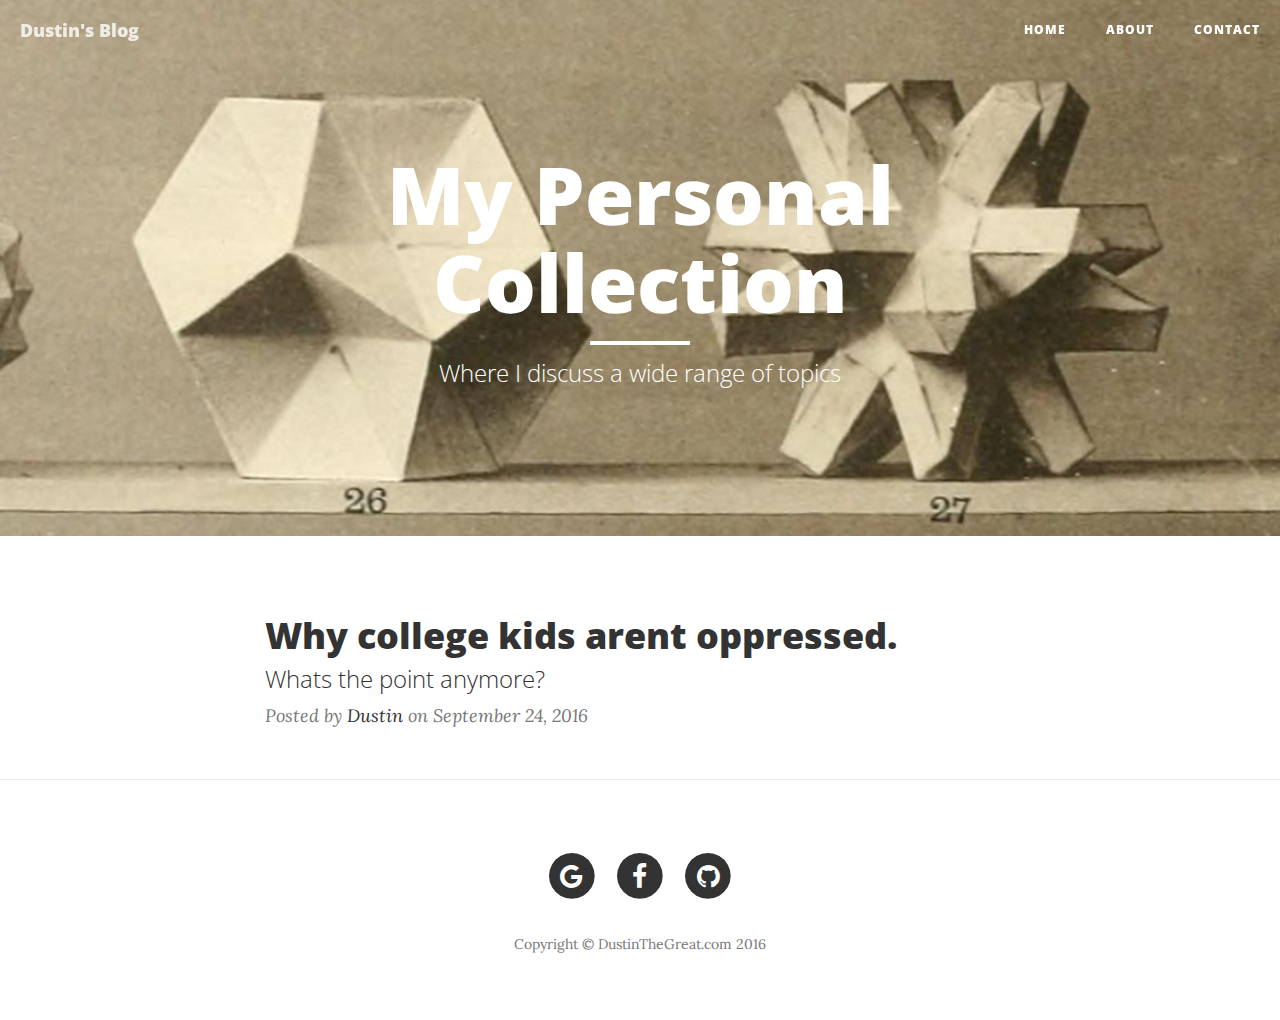
<file: blog/index.html>
<!DOCTYPE html>
<html lang="en">

<head>

    <meta charset="utf-8">
    <meta http-equiv="X-UA-Compatible" content="IE=edge">
    <meta name="viewport" content="width=device-width, initial-scale=1">
    <meta name="description" content="">
    <meta name="author" content="">

    <title>Dustin's Blog</title>

    <!-- Bootstrap Core CSS -->
    <link href="vendor/bootstrap/css/bootstrap.min.css" rel="stylesheet">

    <!-- Theme CSS -->
    <link href="css/clean-blog.min.css" rel="stylesheet">

    <!-- Custom Fonts -->
    <link href="vendor/font-awesome/css/font-awesome.min.css" rel="stylesheet" type="text/css">
    <link href='https://fonts.googleapis.com/css?family=Lora:400,700,400italic,700italic' rel='stylesheet' type='text/css'>
    <link href='https://fonts.googleapis.com/css?family=Open+Sans:300italic,400italic,600italic,700italic,800italic,400,300,600,700,800' rel='stylesheet' type='text/css'>

    <!-- HTML5 Shim and Respond.js IE8 support of HTML5 elements and media queries -->
    <!-- WARNING: Respond.js doesn't work if you view the page via file:// -->
    <!--[if lt IE 9]>
        <script src="https://oss.maxcdn.com/libs/html5shiv/3.7.0/html5shiv.js"></script>
        <script src="https://oss.maxcdn.com/libs/respond.js/1.4.2/respond.min.js"></script>
    <![endif]-->

</head>

<body>

    <!-- Navigation -->
    <nav class="navbar navbar-default navbar-custom navbar-fixed-top">
        <div class="container-fluid">
            <!-- Brand and toggle get grouped for better mobile display -->
            <div class="navbar-header page-scroll">
                <button type="button" class="navbar-toggle" data-toggle="collapse" data-target="#bs-example-navbar-collapse-1">
                    <span class="sr-only">Toggle navigation</span>
                    Menu <i class="fa fa-bars"></i>
                </button>
                <a class="navbar-brand" href="../main/index.html">Dustin's Blog</a>
            </div>

            <!-- Collect the nav links, forms, and other content for toggling -->
            <div class="collapse navbar-collapse" id="bs-example-navbar-collapse-1">
                <ul class="nav navbar-nav navbar-right">
                    <li>
                        <a href="../main/index.html">Home</a>
                    </li>
                    <li>
                        <a href="about.html">About</a>
                    </li>
                    
                    <li>
                        <a href="contact.html">Contact</a>
                    </li>
                </ul>
            </div>
            <!-- /.navbar-collapse -->
        </div>
        <!-- /.container -->
    </nav>

    <!-- Page Header -->
    <!-- Set your background image for this header on the line below. -->
    <header class="intro-header" style="background-image: url('img/poly.jpg')">
        <div class="container">
            <div class="row">
                <div class="col-lg-8 col-lg-offset-2 col-md-10 col-md-offset-1">
                    <div class="site-heading">
                        <h1>My Personal Collection</h1>
                        <hr class="small">
                        <span class="subheading">Where I discuss a wide range of topics</span>
                    </div>
                </div>
            </div>
        </div>
    </header>

    <!-- Main Content -->
    <div class="container">
        <div class="row">
            <div class="col-lg-8 col-lg-offset-2 col-md-10 col-md-offset-1">
                <div class="post-preview">
                    <a href="post.html">
                        <h2 class="post-title">
                            Why college kids arent oppressed.
                        </h2>
                        <h3 class="post-subtitle">
                            Whats the point anymore?
                        </h3>
                    </a>
                    <p class="post-meta">Posted by <a href="#">Dustin </a> on September 24, 2016</p>
                </div>
               
                </ul>
            </div>
        </div>
    </div>

    <hr>

    <!-- Footer -->
    <footer>
        <div class="container">
            <div class="row">
                <div class="col-lg-8 col-lg-offset-2 col-md-10 col-md-offset-1">
                    <ul class="list-inline text-center">
                        <li>
                            <a href="https://plus.google.com/u/0/118309911594362163306">
                                <span class="fa-stack fa-lg">
                                    <i class="fa fa-circle fa-stack-2x"></i>
                                    <i class="fa fa-google fa-stack-1x fa-inverse"></i>
                                </span>
                            </a>
                        </li>
                        <li>
                            <a href="https://www.facebook.com/maliciousprofessor">
                                <span class="fa-stack fa-lg">
                                    <i class="fa fa-circle fa-stack-2x"></i>
                                    <i class="fa fa-facebook fa-stack-1x fa-inverse"></i>
                                </span>
                            </a>
                        </li>
                        <li>
                            <a href="https://github.com/ilikecoffeeandcode/">
                                <span class="fa-stack fa-lg">
                                    <i class="fa fa-circle fa-stack-2x"></i>
                                    <i class="fa fa-github fa-stack-1x fa-inverse"></i>
                                </span>
                            </a>
                        </li>
                    </ul>
                    <p class="copyright text-muted">Copyright &copy; DustinTheGreat.com 2016</p>
                </div>
            </div>
        </div>
    </footer>

    <!-- jQuery -->
    <script src="vendor/jquery/jquery.min.js"></script>

    <!-- Bootstrap Core JavaScript -->
    <script src="vendor/bootstrap/js/bootstrap.min.js"></script>

    <!-- Contact Form JavaScript -->
    <script src="js/jqBootstrapValidation.js"></script>
    <script src="js/contact_me.js"></script>

    <!-- Theme JavaScript -->
    <script src="js/clean-blog.min.js"></script>

</body>

</html>
</file>
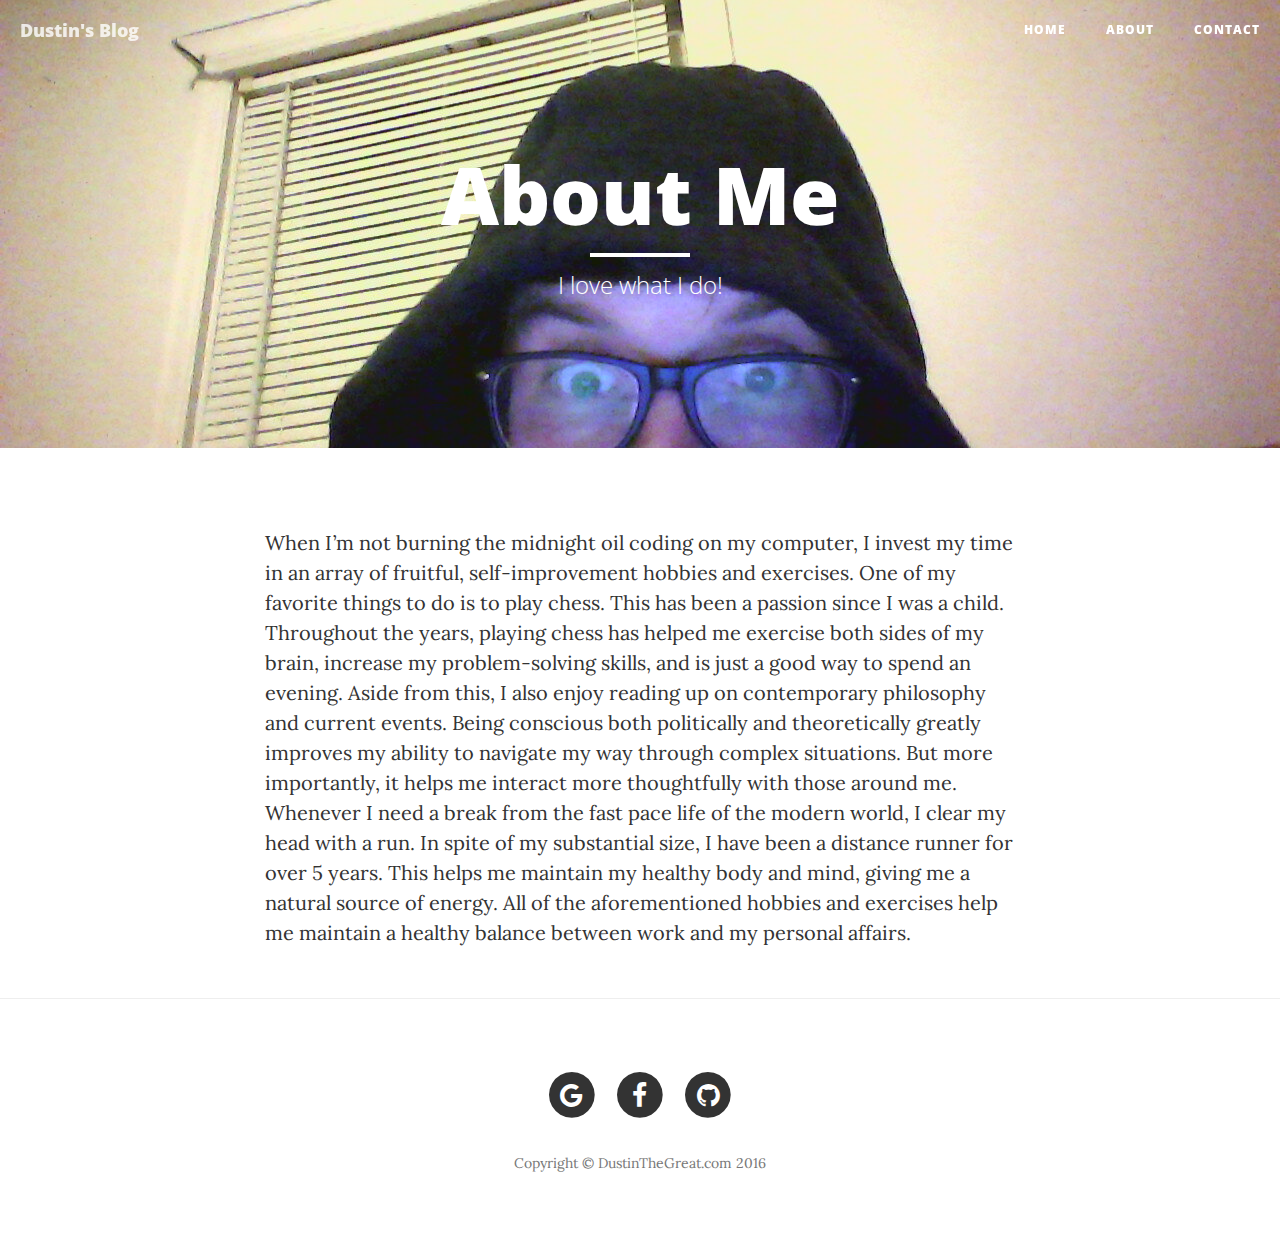
<file: blog/about.html>
<!DOCTYPE html>
<html lang="en">

<head>

    <meta charset="utf-8">
    <meta http-equiv="X-UA-Compatible" content="IE=edge">
    <meta name="viewport" content="width=device-width, initial-scale=1">
    <meta name="description" content="">
    <meta name="author" content="">

    <title>Clean Blog - About</title>

    <!-- Bootstrap Core CSS -->
    <link href="vendor/bootstrap/css/bootstrap.min.css" rel="stylesheet">

    <!-- Theme CSS -->
    <link href="css/clean-blog.min.css" rel="stylesheet">

    <!-- Custom Fonts -->
    <link href="vendor/font-awesome/css/font-awesome.min.css" rel="stylesheet" type="text/css">
    <link href='https://fonts.googleapis.com/css?family=Lora:400,700,400italic,700italic' rel='stylesheet' type='text/css'>
    <link href='https://fonts.googleapis.com/css?family=Open+Sans:300italic,400italic,600italic,700italic,800italic,400,300,600,700,800' rel='stylesheet' type='text/css'>

    <!-- HTML5 Shim and Respond.js IE8 support of HTML5 elements and media queries -->
    <!-- WARNING: Respond.js doesn't work if you view the page via file:// -->
    <!--[if lt IE 9]>
        <script src="https://oss.maxcdn.com/libs/html5shiv/3.7.0/html5shiv.js"></script>
        <script src="https://oss.maxcdn.com/libs/respond.js/1.4.2/respond.min.js"></script>
    <![endif]-->

</head>

<body>

    <!-- Navigation -->
    <nav class="navbar navbar-default navbar-custom navbar-fixed-top">
        <div class="container-fluid">
            <!-- Brand and toggle get grouped for better mobile display -->
            <div class="navbar-header page-scroll">
                <button type="button" class="navbar-toggle" data-toggle="collapse" data-target="#bs-example-navbar-collapse-1">
                    <span class="sr-only">Toggle navigation</span>
                    Menu <i class="fa fa-bars"></i>
                </button>
                <a class="navbar-brand" href="index.html">Dustin's Blog</a>
            </div>

            <!-- Collect the nav links, forms, and other content for toggling -->
            <div class="collapse navbar-collapse" id="bs-example-navbar-collapse-1">
                <ul class="nav navbar-nav navbar-right">
                    <li>
                        <a href="index.html">Home</a>
                    </li>
                    <li>
                        <a href="about.html">About</a>
                    </li>
                  
                    <li>
                        <a href="contact.html">Contact</a>
                    </li>
                </ul>
            </div>
            <!-- /.navbar-collapse -->
        </div>
        <!-- /.container -->
    </nav>

    <!-- Page Header -->
    <!-- Set your background image for this header on the line below. -->
    <header class="intro-header" style="background-image: url('img/about-bg.jpg')">
        <div class="container">
            <div class="row">
                <div class="col-lg-8 col-lg-offset-2 col-md-10 col-md-offset-1">
                    <div class="page-heading">
                        <h1>About Me</h1>
                        <hr class="small">
                        <span class="subheading">I love what I do!</span>
                    </div>
                </div>
            </div>
        </div>
    </header>

    <!-- Main Content -->
    <div class="container">
        <div class="row">
            <div class="col-lg-8 col-lg-offset-2 col-md-10 col-md-offset-1">
                <p>When I’m not burning the midnight oil coding on my computer, I invest my time in an array of fruitful, self-improvement hobbies and exercises. One of my favorite things to do is to play chess. This has been a passion since I was a child. Throughout the years, playing chess has helped me exercise both sides of my brain, increase my problem-solving skills, and is just a good way to spend an evening.  Aside from this, I also enjoy reading up on contemporary philosophy and current events. Being conscious both politically and theoretically greatly improves my ability to navigate my way through complex situations. But more importantly, it helps me interact more thoughtfully with those around me. Whenever I need a break from the fast pace life of the modern world, I clear my head with a run. In spite of my substantial size, I have been a distance runner for over 5 years. This helps me maintain my healthy body and mind, giving me a natural source of energy. All of the aforementioned hobbies and exercises help me maintain a healthy balance between work and my personal affairs.</p>
            </div>
        </div>
    </div>

    <hr>

    <!-- Footer -->
    <footer>
        <div class="container">
            <div class="row">
                <div class="col-lg-8 col-lg-offset-2 col-md-10 col-md-offset-1">
                    <ul class="list-inline text-center">
                        <li>
                            <a href="https://plus.google.com/u/0/118309911594362163306">
                                <span class="fa-stack fa-lg">
                                    <i class="fa fa-circle fa-stack-2x"></i>
                                    <i class="fa fa-google fa-stack-1x fa-inverse"></i>
                                </span>
                            </a>
                        </li>
                        <li>
                            <a href="https://www.facebook.com/maliciousprofessor">
                                <span class="fa-stack fa-lg">
                                    <i class="fa fa-circle fa-stack-2x"></i>
                                    <i class="fa fa-facebook fa-stack-1x fa-inverse"></i>
                                </span>
                            </a>
                        </li>
                        <li>
                            <a href="https://github.com/ilikecoffeeandcode/">
                                <span class="fa-stack fa-lg">
                                    <i class="fa fa-circle fa-stack-2x"></i>
                                    <i class="fa fa-github fa-stack-1x fa-inverse"></i>
                                </span>
                            </a>
                        </li>
                    </ul>
                    <p class="copyright text-muted">Copyright &copy; DustinTheGreat.com 2016</p>
                </div>
            </div>
        </div>
    </footer>

    <!-- jQuery -->
    <script src="vendor/jquery/jquery.min.js"></script>

    <!-- Bootstrap Core JavaScript -->
    <script src="vendor/bootstrap/js/bootstrap.min.js"></script>

    <!-- Contact Form JavaScript -->
    <script src="js/jqBootstrapValidation.js"></script>
    <script src="js/contact_me.js"></script>

    <!-- Theme JavaScript -->
    <script src="js/clean-blog.min.js"></script>

</body>

</html>
</file>
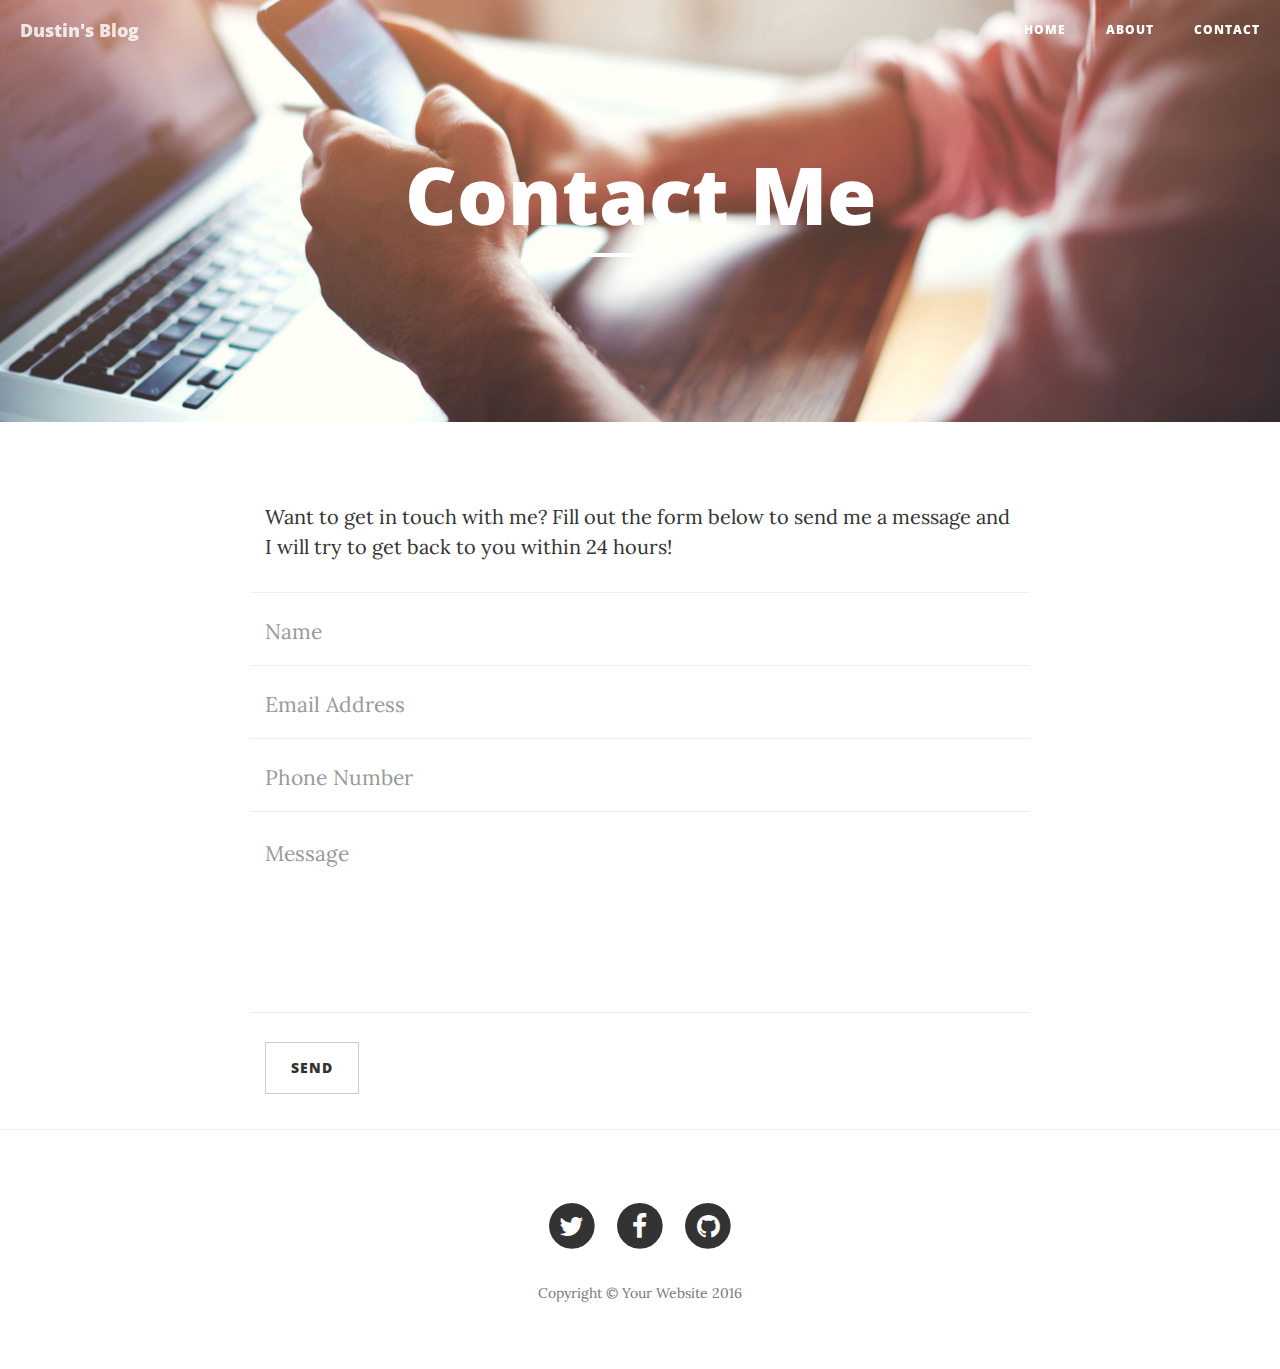
<file: blog/contact.html>
<!DOCTYPE html>
<html lang="en">

<head>

    <meta charset="utf-8">
    <meta http-equiv="X-UA-Compatible" content="IE=edge">
    <meta name="viewport" content="width=device-width, initial-scale=1">
    <meta name="description" content="">
    <meta name="author" content="">

    <title>Clean Blog - Contact</title>

    <!-- Bootstrap Core CSS -->
    <link href="vendor/bootstrap/css/bootstrap.min.css" rel="stylesheet">

    <!-- Theme CSS -->
    <link href="css/clean-blog.min.css" rel="stylesheet">

    <!-- Custom Fonts -->
    <link href="vendor/font-awesome/css/font-awesome.min.css" rel="stylesheet" type="text/css">
    <link href='https://fonts.googleapis.com/css?family=Lora:400,700,400italic,700italic' rel='stylesheet' type='text/css'>
    <link href='https://fonts.googleapis.com/css?family=Open+Sans:300italic,400italic,600italic,700italic,800italic,400,300,600,700,800' rel='stylesheet' type='text/css'>

    <!-- HTML5 Shim and Respond.js IE8 support of HTML5 elements and media queries -->
    <!-- WARNING: Respond.js doesn't work if you view the page via file:// -->
    <!--[if lt IE 9]>
        <script src="https://oss.maxcdn.com/libs/html5shiv/3.7.0/html5shiv.js"></script>
        <script src="https://oss.maxcdn.com/libs/respond.js/1.4.2/respond.min.js"></script>
    <![endif]-->

</head>

<body>

    <!-- Navigation -->
    <nav class="navbar navbar-default navbar-custom navbar-fixed-top">
        <div class="container-fluid">
            <!-- Brand and toggle get grouped for better mobile display -->
            <div class="navbar-header page-scroll">
                <button type="button" class="navbar-toggle" data-toggle="collapse" data-target="#bs-example-navbar-collapse-1">
                    <span class="sr-only">Toggle navigation</span>
                    Menu <i class="fa fa-bars"></i>
                </button>
                <a class="navbar-brand" href="index.html">Dustin's Blog</a>
            </div>

            <!-- Collect the nav links, forms, and other content for toggling -->
            <div class="collapse navbar-collapse" id="bs-example-navbar-collapse-1">
                <ul class="nav navbar-nav navbar-right">
                    <li>
                        <a href="index.html">Home</a>
                    </li>
                    <li>
                        <a href="about.html">About</a>
                    </li>
                    
                    <li>
                        <a href="contact.html">Contact</a>
                    </li>
                </ul>
            </div>
            <!-- /.navbar-collapse -->
        </div>
        <!-- /.container -->
    </nav>

    <!-- Page Header -->
    <!-- Set your background image for this header on the line below. -->
    <header class="intro-header" style="background-image: url('img/contact.jpg')">
            <div class="container">
            <div class="row">
                <div class="col-lg-8 col-lg-offset-2 col-md-10 col-md-offset-1">
                    <div class="page-heading">
                        <h1>Contact Me</h1>
                        <hr class="small">
                    </div>
                </div>
            </div>
        </div>
    </header>

    <!-- Main Content -->
    <div class="container">
        <div class="row">
            <div class="col-lg-8 col-lg-offset-2 col-md-10 col-md-offset-1">
                <p>Want to get in touch with me? Fill out the form below to send me a message and I will try to get back to you within 24 hours!</p>
                <!-- Contact Form - Enter your email address on line 19 of the mail/contact_me.php file to make this form work. -->
                <!-- WARNING: Some web hosts do not allow emails to be sent through forms to common mail hosts like Gmail or Yahoo. It's recommended that you use a private domain email address! -->
                <!-- NOTE: To use the contact form, your site must be on a live web host with PHP! The form will not work locally! -->
                <form name="sentMessage" id="contactForm" novalidate>
                    <div class="row control-group">
                        <div class="form-group col-xs-12 floating-label-form-group controls">
                            <label>Name</label>
                            <input type="text" class="form-control" placeholder="Name" id="name" required data-validation-required-message="Please enter your name.">
                            <p class="help-block text-danger"></p>
                        </div>
                    </div>
                    <div class="row control-group">
                        <div class="form-group col-xs-12 floating-label-form-group controls">
                            <label>Email Address</label>
                            <input type="email" class="form-control" placeholder="Email Address" id="email" required data-validation-required-message="Please enter your email address.">
                            <p class="help-block text-danger"></p>
                        </div>
                    </div>
                    <div class="row control-group">
                        <div class="form-group col-xs-12 floating-label-form-group controls">
                            <label>Phone Number</label>
                            <input type="tel" class="form-control" placeholder="Phone Number" id="phone" required data-validation-required-message="Please enter your phone number.">
                            <p class="help-block text-danger"></p>
                        </div>
                    </div>
                    <div class="row control-group">
                        <div class="form-group col-xs-12 floating-label-form-group controls">
                            <label>Message</label>
                            <textarea rows="5" class="form-control" placeholder="Message" id="message" required data-validation-required-message="Please enter a message."></textarea>
                            <p class="help-block text-danger"></p>
                        </div>
                    </div>
                    <br>
                    <div id="success"></div>
                    <div class="row">
                        <div class="form-group col-xs-12">
                            <button type="submit" class="btn btn-default">Send</button>
                        </div>
                    </div>
                </form>
            </div>
        </div>
    </div>

    <hr>

    <!-- Footer -->
    <footer>
        <div class="container">
            <div class="row">
                <div class="col-lg-8 col-lg-offset-2 col-md-10 col-md-offset-1">
                    <ul class="list-inline text-center">
                        <li>
                            <a href="#">
                                <span class="fa-stack fa-lg">
                                    <i class="fa fa-circle fa-stack-2x"></i>
                                    <i class="fa fa-twitter fa-stack-1x fa-inverse"></i>
                                </span>
                            </a>
                        </li>
                        <li>
                            <a href="#">
                                <span class="fa-stack fa-lg">
                                    <i class="fa fa-circle fa-stack-2x"></i>
                                    <i class="fa fa-facebook fa-stack-1x fa-inverse"></i>
                                </span>
                            </a>
                        </li>
                        <li>
                            <a href="#">
                                <span class="fa-stack fa-lg">
                                    <i class="fa fa-circle fa-stack-2x"></i>
                                    <i class="fa fa-github fa-stack-1x fa-inverse"></i>
                                </span>
                            </a>
                        </li>
                    </ul>
                    <p class="copyright text-muted">Copyright &copy; Your Website 2016</p>
                </div>
            </div>
        </div>
    </footer>

    <!-- jQuery -->
    <script src="vendor/jquery/jquery.min.js"></script>

    <!-- Bootstrap Core JavaScript -->
    <script src="vendor/bootstrap/js/bootstrap.min.js"></script>

    <!-- Contact Form JavaScript -->
    <script src="js/jqBootstrapValidation.js"></script>
    <script src="js/contact_me.js"></script>

    <!-- Theme JavaScript -->
    <script src="js/clean-blog.min.js"></script>

</body>

</html>
</file>
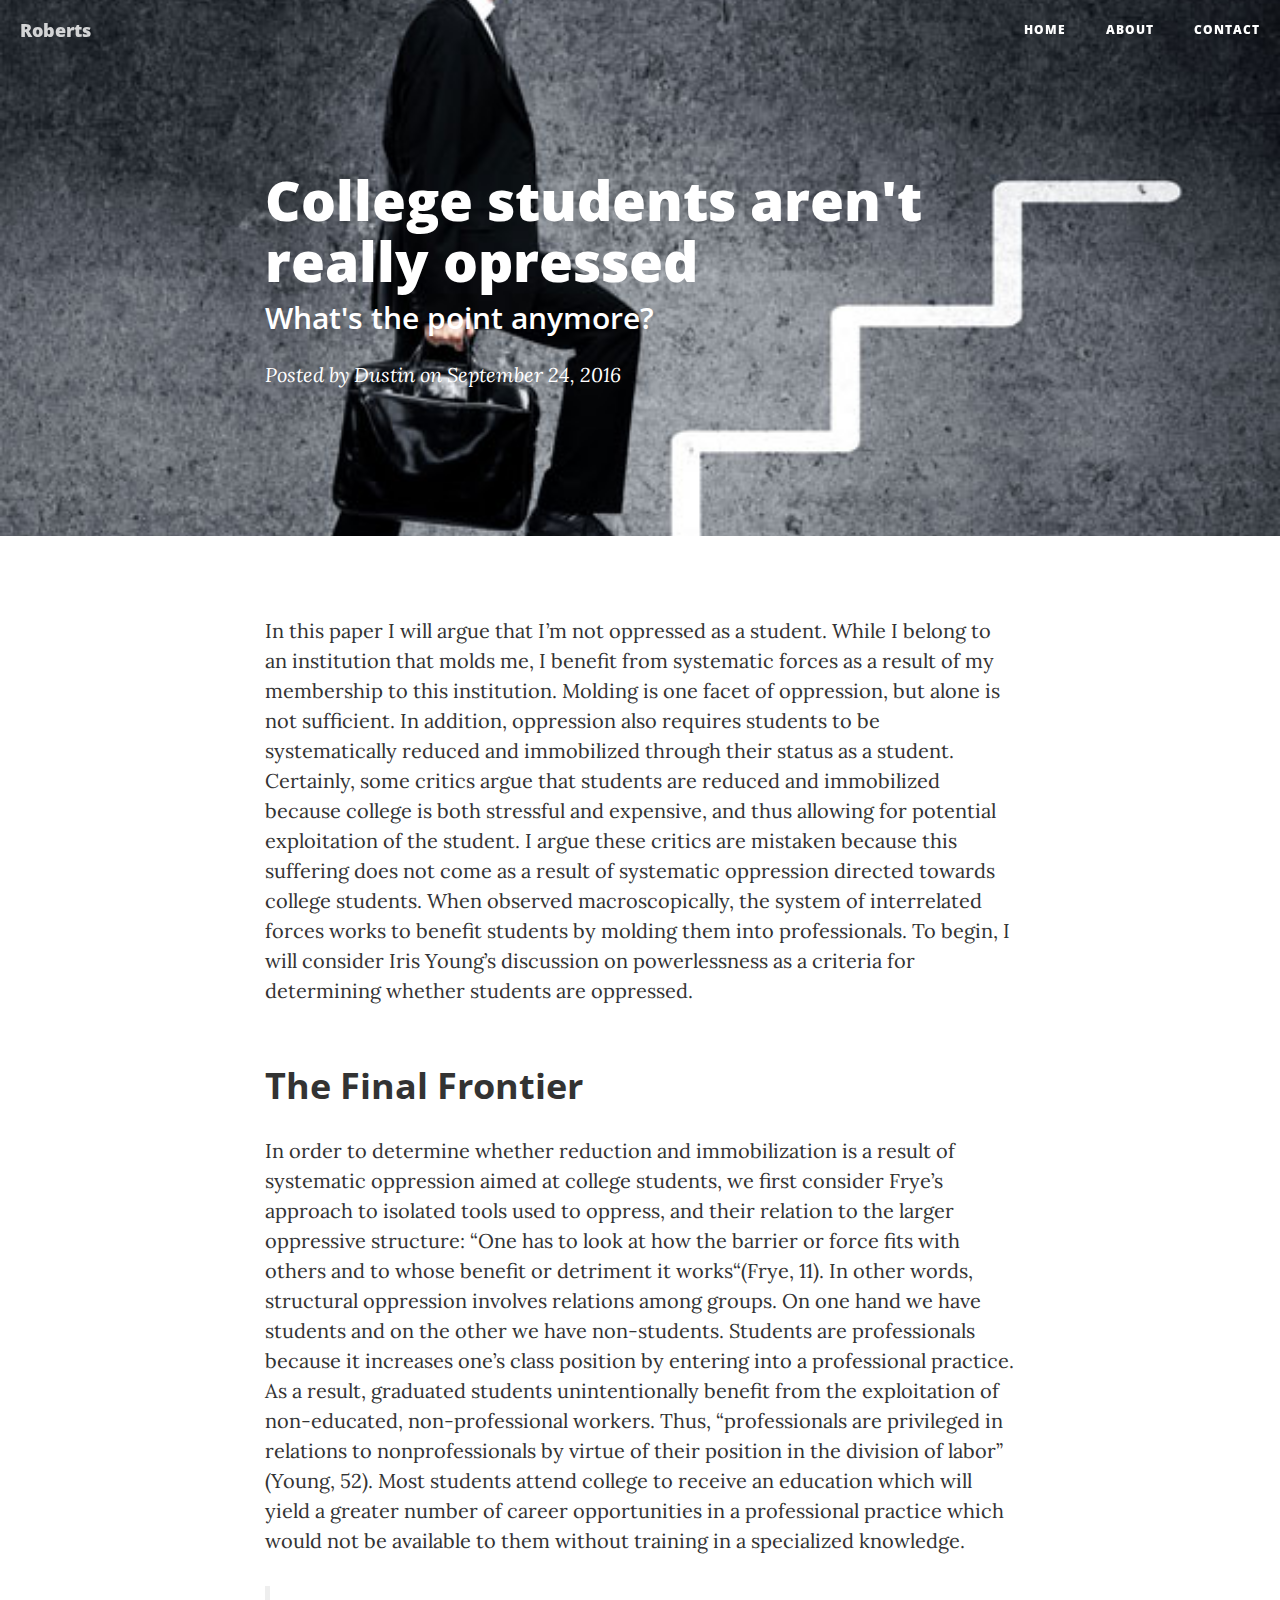
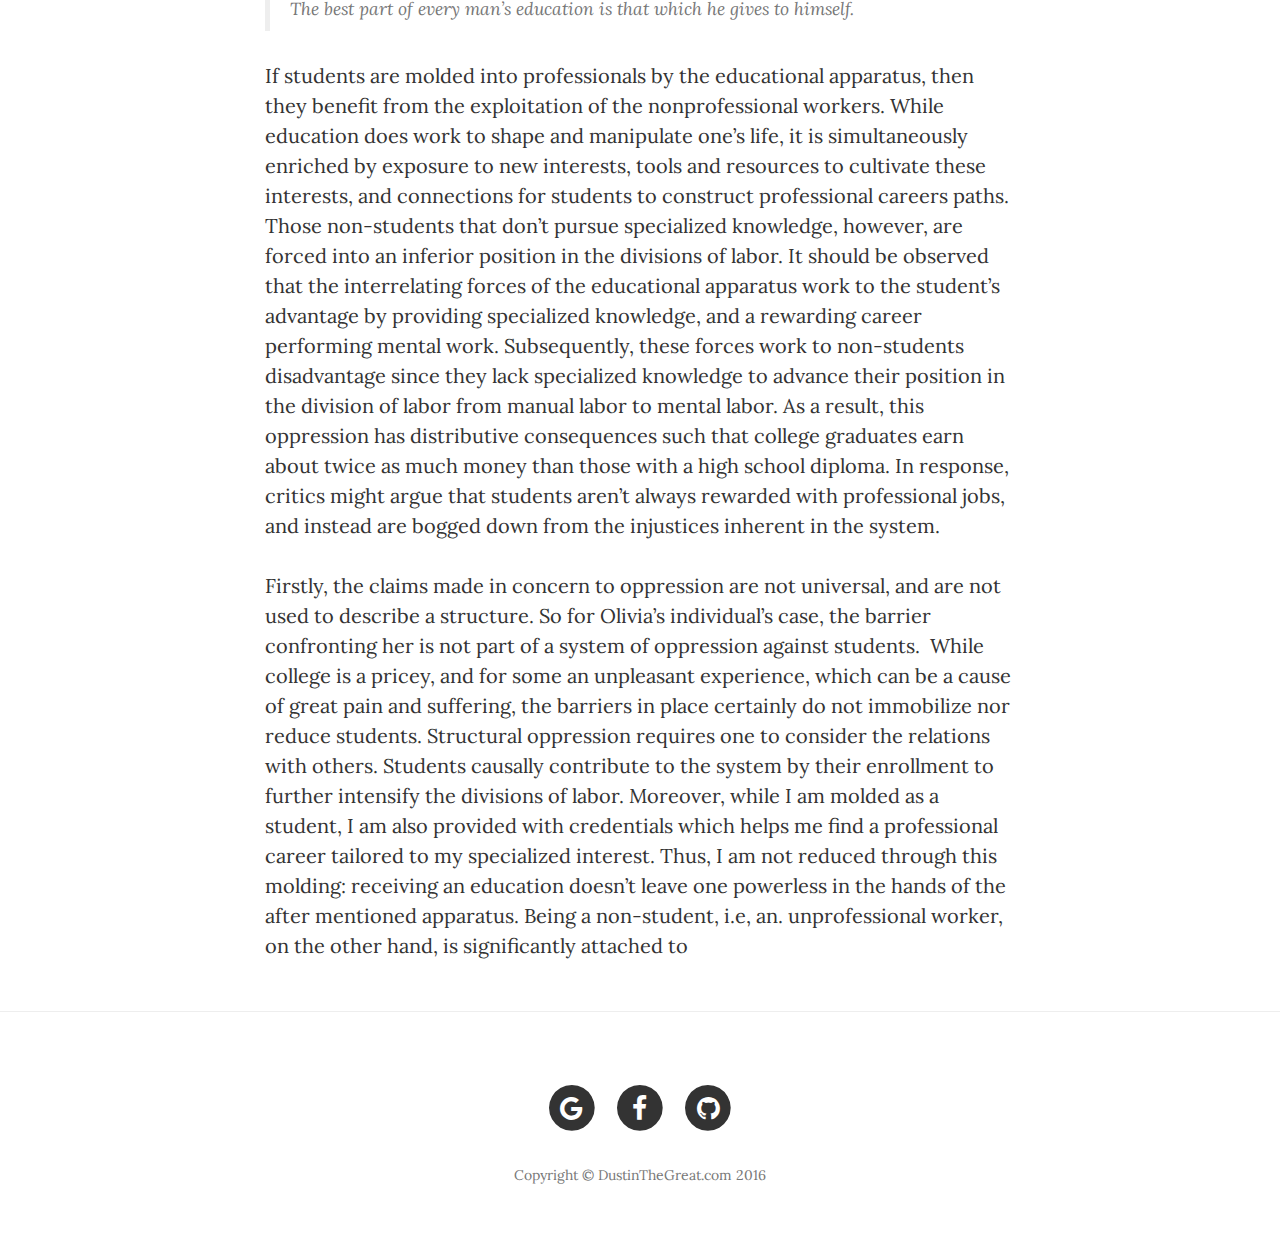
<file: blog/post.html>
<!DOCTYPE html>
<html lang="en">

<head>

    <meta charset="utf-8">
    <meta http-equiv="X-UA-Compatible" content="IE=edge">
    <meta name="viewport" content="width=device-width, initial-scale=1">
    <meta name="description" content="">
    <meta name="author" content="">

    <title>Clean Blog - Sample Post</title>

    <!-- Bootstrap Core CSS -->
    <link href="vendor/bootstrap/css/bootstrap.min.css" rel="stylesheet">

    <!-- Theme CSS -->
    <link href="css/clean-blog.min.css" rel="stylesheet">

    <!-- Custom Fonts -->
    <link href="vendor/font-awesome/css/font-awesome.min.css" rel="stylesheet" type="text/css">
    <link href='https://fonts.googleapis.com/css?family=Lora:400,700,400italic,700italic' rel='stylesheet' type='text/css'>
    <link href='https://fonts.googleapis.com/css?family=Open+Sans:300italic,400italic,600italic,700italic,800italic,400,300,600,700,800' rel='stylesheet' type='text/css'>

    <!-- HTML5 Shim and Respond.js IE8 support of HTML5 elements and media queries -->
    <!-- WARNING: Respond.js doesn't work if you view the page via file:// -->
    <!--[if lt IE 9]>
        <script src="https://oss.maxcdn.com/libs/html5shiv/3.7.0/html5shiv.js"></script>
        <script src="https://oss.maxcdn.com/libs/respond.js/1.4.2/respond.min.js"></script>
    <![endif]-->

</head>

<body>

    <!-- Navigation -->
    <nav class="navbar navbar-default navbar-custom navbar-fixed-top">
        <div class="container-fluid">
            <!-- Brand and toggle get grouped for better mobile display -->
            <div class="navbar-header page-scroll">
                <button type="button" class="navbar-toggle" data-toggle="collapse" data-target="#bs-example-navbar-collapse-1">
                    <span class="sr-only">Toggle navigation</span>
                    Menu <i class="fa fa-bars"></i>
                </button>
                <a class="navbar-brand" href="index.html">Roberts</a>
            </div>

            <!-- Collect the nav links, forms, and other content for toggling -->
            <div class="collapse navbar-collapse" id="bs-example-navbar-collapse-1">
                <ul class="nav navbar-nav navbar-right">
                    <li>
                        <a href="../main/index.html">Home</a>
                    </li>
                    <li>
                        <a href="about.html">About</a>
                    </li>
                 
                    <li>
                        <a href="contact.html">Contact</a>
                    </li>
                </ul>
            </div>
            <!-- /.navbar-collapse -->
        </div>
        <!-- /.container -->
    </nav>

    <!-- Page Header -->
    <!-- Set your background image for this header on the line below. -->
    <header class="intro-header" style="background-image: url('img/post-bg.jpg')">
        <div class="container">
            <div class="row">
                <div class="col-lg-8 col-lg-offset-2 col-md-10 col-md-offset-1">
                    <div class="post-heading">
                        <h1>College students aren't really opressed</h1>
                        <h2 class="subheading">What's the point anymore?</h2>
                        <span class="meta">Posted by <a href="#">Dustin</a> on September 24, 2016</span>
                    </div>
                </div>
            </div>
        </div>
    </header>

    <!-- Post Content -->
    <article>
        <div class="container">
            <div class="row">
                <div class="col-lg-8 col-lg-offset-2 col-md-10 col-md-offset-1">
                    <p>In this paper I will argue that I’m not oppressed as a student. While I belong to an institution that molds me, I benefit from systematic forces as a result of my membership to this institution. Molding is one facet of oppression, but alone is not sufficient. In addition, oppression also requires students to be systematically reduced and immobilized through their status as a student. Certainly, some critics argue that students are reduced and immobilized because college is both stressful and expensive, and thus allowing for potential exploitation of the student. I argue these critics are mistaken because this suffering does not come as a result of systematic oppression directed towards college students. When observed macroscopically, the system of interrelated forces works to benefit students by molding them into professionals. To begin, I will consider Iris Young’s discussion on powerlessness as a criteria for determining whether students are oppressed.</p>

                    <h2 class="section-heading">The Final Frontier</h2>

                    <p>In order to determine whether reduction and immobilization is a result of systematic oppression aimed at college students, we first consider Frye’s approach to isolated tools used to oppress, and their relation to the larger oppressive structure: “One has to look at how the barrier or force fits with others and to whose benefit or detriment it works“(Frye, 11). In other words, structural oppression involves relations among groups. On one hand we have students and on the other we have non-students. Students are professionals because it increases one’s class position by entering into a professional practice. As a result, graduated students unintentionally benefit from the exploitation of non-educated, non-professional workers. Thus, “professionals are privileged in relations to nonprofessionals by virtue of their position in the division of labor” (Young, 52). Most students attend college to receive an education which will yield a greater number of career opportunities in a professional practice which would not be available to them without training in a specialized knowledge.</p>

                    <blockquote> The best part of every man’s education is that which he gives to himself.</blockquote>

                    <p>If students are molded into professionals by the educational apparatus, then they benefit from the exploitation of the nonprofessional workers. While education does work to shape and manipulate one’s life, it is simultaneously enriched by exposure to new interests, tools and resources to cultivate these interests, and connections for students to construct professional careers paths. Those non-students that don’t pursue specialized knowledge, however, are forced into an inferior position in the divisions of labor. It should be observed that the interrelating forces of the educational apparatus work to the student’s advantage by providing specialized knowledge, and a rewarding career performing mental work. Subsequently, these forces work to non-students disadvantage since they lack specialized knowledge to advance their position in the division of labor from manual labor to mental labor. As a result, this oppression has distributive consequences such that college graduates earn about twice as much money than those with a high school diploma.
                    In response, critics might argue that students aren’t always rewarded with professional jobs, and instead are bogged down from the injustices inherent in the system.</p>

                    <p>Firstly, the claims made in concern to oppression are not universal, and are not used to describe a structure. So for Olivia’s individual’s case, the barrier confronting her is not part of a system of oppression against students.  While college is a pricey, and for some an unpleasant experience, which can be a cause of great pain and suffering, the barriers in place certainly do not immobilize nor reduce students. Structural oppression requires one to consider the relations with others. Students causally contribute to the system by their enrollment to further intensify the divisions of labor. Moreover, while I am molded as a student, I am also provided with credentials which helps me find a professional career tailored to my specialized interest. Thus, I am not reduced through this molding: receiving an education doesn’t leave one powerless in the hands of the after mentioned apparatus. Being a non-student, i.e, an. unprofessional worker, on the other hand, is significantly attached to</p>
                </div>
            </div>
        </div>
    </article>

    <hr>

    <!-- Footer -->
    <footer>
        <div class="container">
            <div class="row">
                <div class="col-lg-8 col-lg-offset-2 col-md-10 col-md-offset-1">
                    <ul class="list-inline text-center">
                        <li>
                            <a href="https://plus.google.com/u/0/118309911594362163306">
                                <span class="fa-stack fa-lg">
                                    <i class="fa fa-circle fa-stack-2x"></i>
                                    <i class="fa fa-google fa-stack-1x fa-inverse"></i>
                                </span>
                            </a>
                        </li>
                        <li>
                            <a href="https://www.facebook.com/maliciousprofessor">
                                <span class="fa-stack fa-lg">
                                    <i class="fa fa-circle fa-stack-2x"></i>
                                    <i class="fa fa-facebook fa-stack-1x fa-inverse"></i>
                                </span>
                            </a>
                        </li>
                        <li>
                            <a href="https://www.github.com/Ilikecoffeeandcode/">
                                <span class="fa-stack fa-lg">
                                    <i class="fa fa-circle fa-stack-2x"></i>
                                    <i class="fa fa-github fa-stack-1x fa-inverse"></i>
                                </span>
                            </a>
                        </li>
                    </ul>
                    <p class="copyright text-muted">Copyright &copy; DustinTheGreat.com 2016</p>
                </div>
            </div>
        </div>
    </footer>

    <!-- jQuery -->
    <script src="vendor/jquery/jquery.min.js"></script>

    <!-- Bootstrap Core JavaScript -->
    <script src="vendor/bootstrap/js/bootstrap.min.js"></script>

    <!-- Contact Form JavaScript -->
    <script src="js/jqBootstrapValidation.js"></script>
    <script src="js/contact_me.js"></script>

    <!-- Theme JavaScript -->
    <script src="js/clean-blog.min.js"></script>

</body>

</html>
</file>
<file: blog/css/clean-blog.min.css>
/*!
 * Start Bootstrap - Clean Blog v3.3.7+1 (http://startbootstrap.com/template-overviews/clean-blog)
 * Copyright 2013-2016 Start Bootstrap
 * Licensed under MIT (https://github.com/BlackrockDigital/startbootstrap/blob/gh-pages/LICENSE)
 */a,body{color:#333}.navbar-custom .nav li a,.navbar-custom .navbar-brand,h1,h2,h3,h4,h5,h6{font-weight:800}.caption,.intro-header .page-heading,.intro-header .site-heading,footer .copyright{text-align:center}body{font-family:Lora,'Times New Roman',serif;font-size:20px;-webkit-tap-highlight-color:#0085A1}.intro-header .page-heading .subheading,.intro-header .post-heading .subheading,.intro-header .site-heading .subheading,.navbar-custom,h1,h2,h3,h4,h5,h6{font-family:'Open Sans','Helvetica Neue',Helvetica,Arial,sans-serif}p{line-height:1.5;margin:30px 0}p a{text-decoration:underline}a:focus,a:hover{color:#0085A1}a img:focus,a img:hover{cursor:zoom-in}blockquote{color:#777;font-style:italic}hr.small{max-width:100px;margin:15px auto;border-width:4px;border-color:#fff}.navbar-custom{position:absolute;top:0;left:0;width:100%;z-index:3}.navbar-custom .navbar-header .navbar-toggle{color:#777;font-weight:800;text-transform:uppercase;font-size:12px}.navbar-custom .nav li a{text-transform:uppercase;font-size:12px;letter-spacing:1px}@media only screen and (min-width:768px){.navbar-custom{background:0 0;border-bottom:1px solid transparent}.navbar-custom .navbar-brand{color:#fff;padding:20px}.navbar-custom .navbar-brand:focus,.navbar-custom .navbar-brand:hover{color:rgba(255,255,255,.8)}.navbar-custom .nav li a{color:#fff;padding:20px}.navbar-custom .nav li a:focus,.navbar-custom .nav li a:hover{color:rgba(255,255,255,.8)}}@media only screen and (min-width:1170px){.navbar-custom{-webkit-transition:background-color .3s;-moz-transition:background-color .3s;transition:background-color .3s;-webkit-transform:translate3d(0,0,0);-moz-transform:translate3d(0,0,0);-ms-transform:translate3d(0,0,0);-o-transform:translate3d(0,0,0);transform:translate3d(0,0,0);-webkit-backface-visibility:hidden;backface-visibility:hidden}.navbar-custom.is-fixed{position:fixed;top:-61px;background-color:rgba(255,255,255,.9);border-bottom:1px solid #f2f2f2;-webkit-transition:-webkit-transform .3s;-moz-transition:-moz-transform .3s;transition:transform .3s}.navbar-custom.is-fixed .navbar-brand{color:#333}.navbar-custom.is-fixed .navbar-brand:focus,.navbar-custom.is-fixed .navbar-brand:hover{color:#0085A1}.navbar-custom.is-fixed .nav li a{color:#333}.navbar-custom.is-fixed .nav li a:focus,.navbar-custom.is-fixed .nav li a:hover{color:#0085A1}.navbar-custom.is-visible{-webkit-transform:translate3d(0,100%,0);-moz-transform:translate3d(0,100%,0);-ms-transform:translate3d(0,100%,0);-o-transform:translate3d(0,100%,0);transform:translate3d(0,100%,0)}}.intro-header{background:center center no-repeat;-webkit-background-size:cover;-moz-background-size:cover;background-size:cover;-o-background-size:cover;margin-bottom:50px}.intro-header .page-heading,.intro-header .post-heading,.intro-header .site-heading{padding:100px 0 50px;color:#fff}.intro-header .page-heading h1,.intro-header .site-heading h1{margin-top:0;font-size:50px}.intro-header .page-heading .subheading,.intro-header .site-heading .subheading{font-size:24px;line-height:1.1;display:block;font-weight:300;margin:10px 0 0}@media only screen and (min-width:768px){.intro-header .page-heading,.intro-header .post-heading,.intro-header .site-heading{padding:150px 0}.intro-header .page-heading h1,.intro-header .site-heading h1{font-size:80px}}.intro-header .post-heading h1{font-size:35px}.intro-header .post-heading .meta,.intro-header .post-heading .subheading{line-height:1.1;display:block}.intro-header .post-heading .subheading{font-size:24px;margin:10px 0 30px;font-weight:600}.intro-header .post-heading .meta{font-family:Lora,'Times New Roman',serif;font-style:italic;font-weight:300;font-size:20px}.intro-header .post-heading .meta a{color:#fff}@media only screen and (min-width:768px){.intro-header .post-heading h1{font-size:55px}.intro-header .post-heading .subheading{font-size:30px}}.post-preview>a{color:#333}.post-preview>a:focus,.post-preview>a:hover{text-decoration:none;color:#0085A1}.post-preview>a>.post-title{font-size:30px;margin-top:30px;margin-bottom:10px}.post-preview>a>.post-subtitle{margin:0 0 10px;font-weight:300}.post-preview>.post-meta{color:#777;font-size:18px;font-style:italic;margin-top:0}.post-preview>.post-meta>a{text-decoration:none;color:#333}.post-preview>.post-meta>a:focus,.post-preview>.post-meta>a:hover{color:#0085A1;text-decoration:underline}@media only screen and (min-width:768px){.post-preview>a>.post-title{font-size:36px}}.section-heading{font-size:36px;margin-top:60px;font-weight:700}.btn,.pager li>a,.pager li>span{font-family:'Open Sans','Helvetica Neue',Helvetica,Arial,sans-serif;text-transform:uppercase;font-weight:800;letter-spacing:1px}.caption{font-size:14px;padding:10px;font-style:italic;margin:0;display:block;border-bottom-right-radius:5px;border-bottom-left-radius:5px}footer{padding:50px 0 65px}footer .list-inline{margin:0;padding:0}footer .copyright{font-size:14px;margin-bottom:0}.floating-label-form-group{font-size:14px;position:relative;margin-bottom:0;padding-bottom:.5em;border-bottom:1px solid #eee}.floating-label-form-group input,.floating-label-form-group textarea{z-index:1;position:relative;padding-right:0;padding-left:0;border:none;border-radius:0;font-size:1.5em;background:0 0;box-shadow:none!important;resize:none}.floating-label-form-group label{display:block;z-index:0;position:relative;top:2em;margin:0;font-size:.85em;line-height:1.764705882em;vertical-align:middle;vertical-align:baseline;opacity:0;-webkit-transition:top .3s ease,opacity .3s ease;-moz-transition:top .3s ease,opacity .3s ease;-ms-transition:top .3s ease,opacity .3s ease;transition:top .3s ease,opacity .3s ease}.floating-label-form-group::not(:first-child){padding-left:14px;border-left:1px solid #eee}.floating-label-form-group-with-value label{top:0;opacity:1}.floating-label-form-group-with-focus label{color:#0085A1}form .row:first-child .floating-label-form-group{border-top:1px solid #eee}.btn{font-size:14px;border-radius:0;padding:15px 25px}.btn-lg{font-size:16px;padding:25px 35px}.btn-default:focus,.btn-default:hover{background-color:#0085A1;border:1px solid #0085A1;color:#fff}.pager{margin:20px 0 0}.pager li>a,.pager li>span{font-size:14px;padding:15px 25px;background-color:#fff;border-radius:0}.pager li>a:focus,.pager li>a:hover{color:#fff;background-color:#0085A1;border:1px solid #0085A1}.pager .disabled>a,.pager .disabled>a:focus,.pager .disabled>a:hover,.pager .disabled>span{color:#777;background-color:#333;cursor:not-allowed}::-moz-selection{color:#fff;text-shadow:none;background:#0085A1}::selection{color:#fff;text-shadow:none;background:#0085A1}img::selection{color:#fff;background:0 0}img::-moz-selection{color:#fff;background:0 0}
</file>
